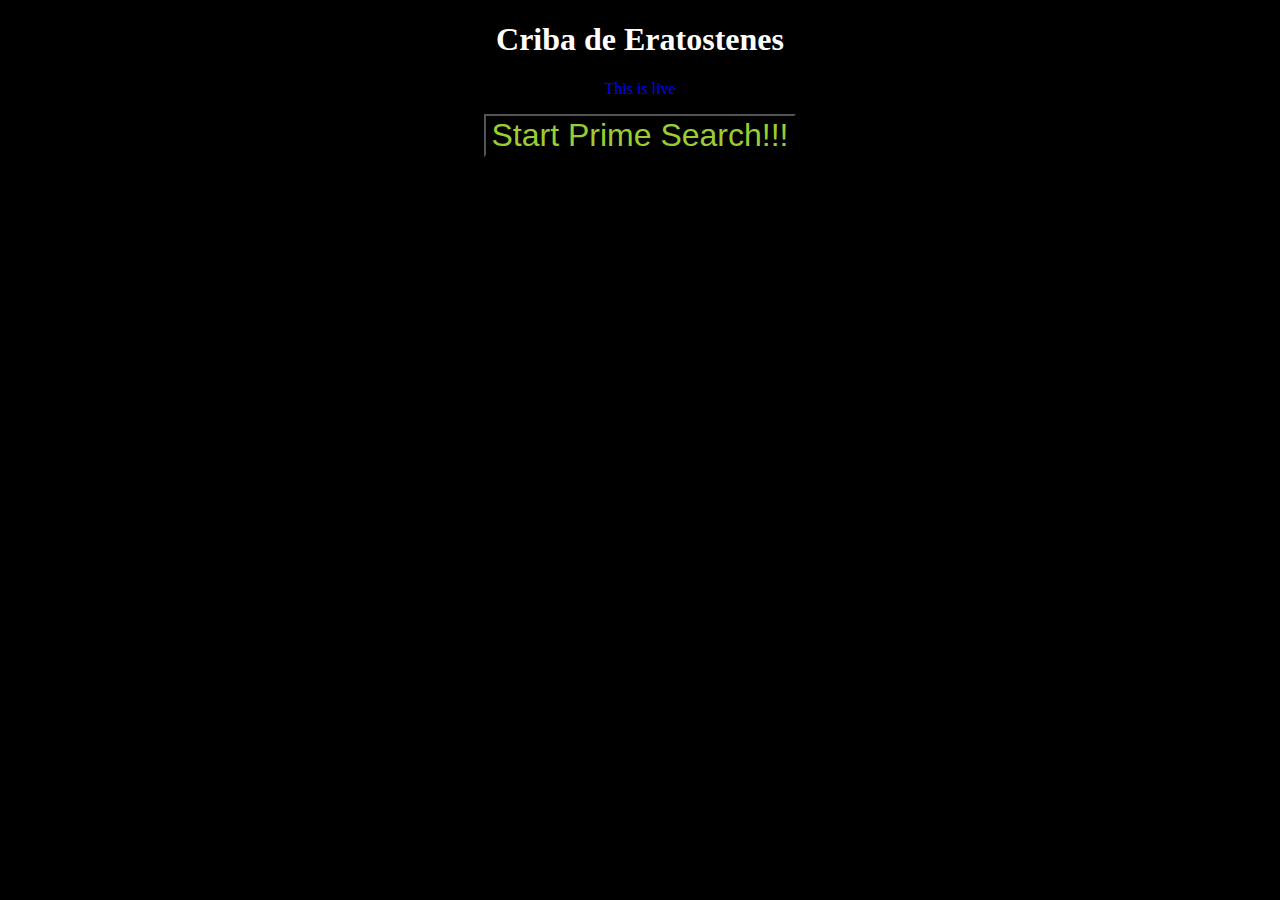
<file: matesdiscretas/index.html>
<!DOCTYPE html>
<html lang="en">
<head>
    <meta charset="UTF-8">
    <meta name="viewport" content="width=device-width, initial-scale=1.0">
    <title>Criba de Eratostenes</title>
    <link rel="stylesheet" href="./style.css">
</head>
<body>
    <H1>Criba de Eratostenes</H1>
    <p id="anIndicator">This is live</p>
    <button onclick="colorizeBoxes();" id="startButton">Start Prime Search!!!</button>
    <div id="table-container"></div>

    <script src="./script.js"></script>
</body>
</html>
</file>
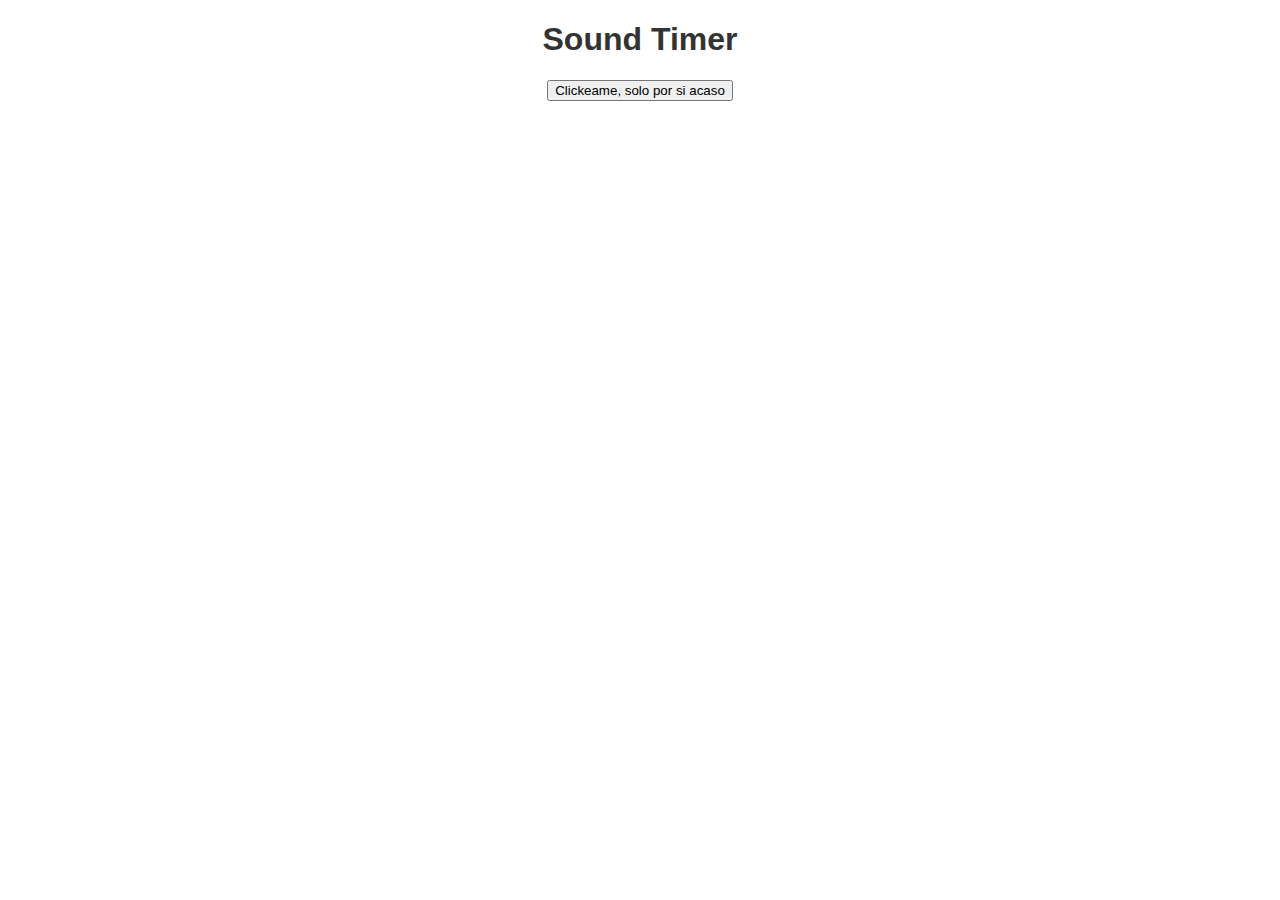
<file: 20Segundos.html>
<!DOCTYPE html>
<html lang="en">
<head>
<meta charset="UTF-8">
<meta name="viewport" content="width=device-width, initial-scale=1.0">
<title>Sound Timer</title>
<style>
    body {
    font-family: Arial, sans-serif;
    text-align: center;
}

h1 {
    color: #333;
}


</style>
</head>
<body>
<h1>Sound Timer</h1>
<button>Clickeame, solo por si acaso</button>
<audio id="sound" src="sonido.mp3" preload="auto"></audio>
<script>
    document.addEventListener("DOMContentLoaded", function() {
    setInterval(playSound, 20000); // 20 seconds interval
});

function playSound() {
    var sound = document.getElementById("sound");
    sound.play();
}

</script>
</body>
</html>
</file>
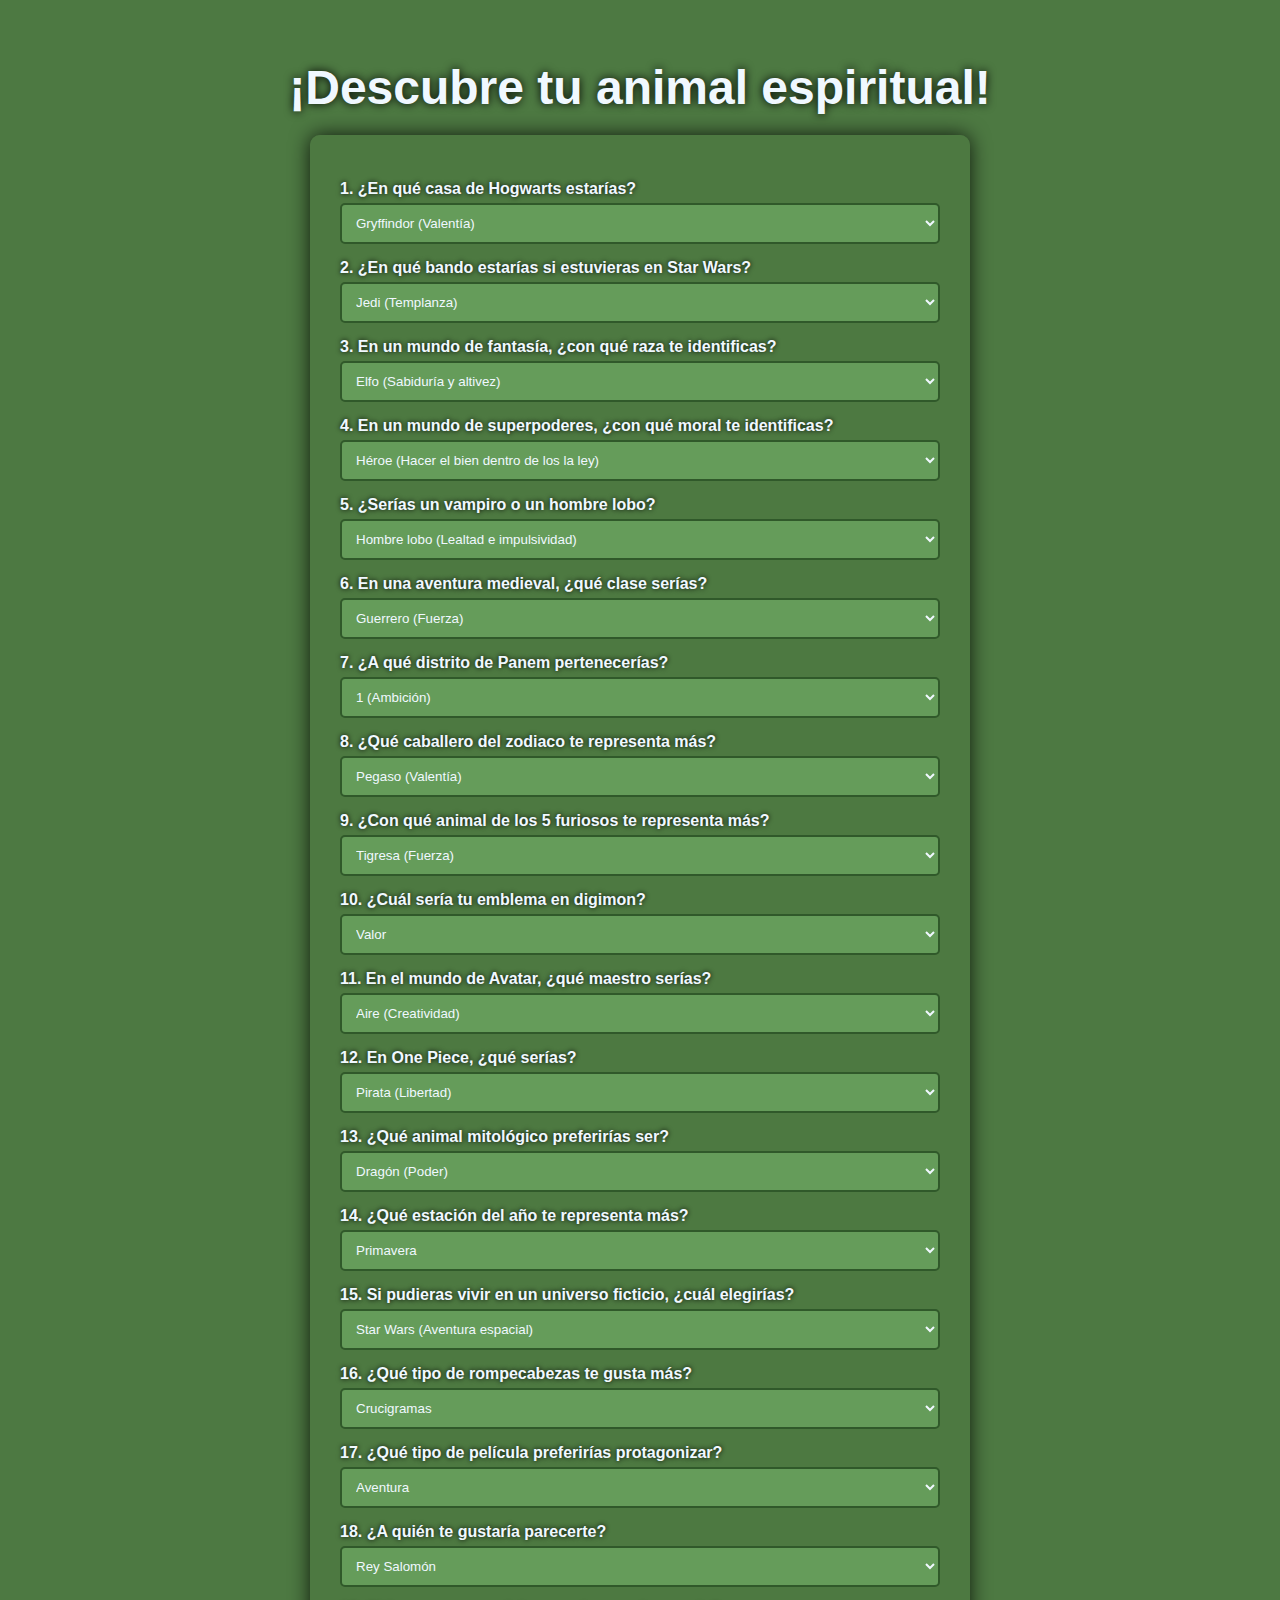
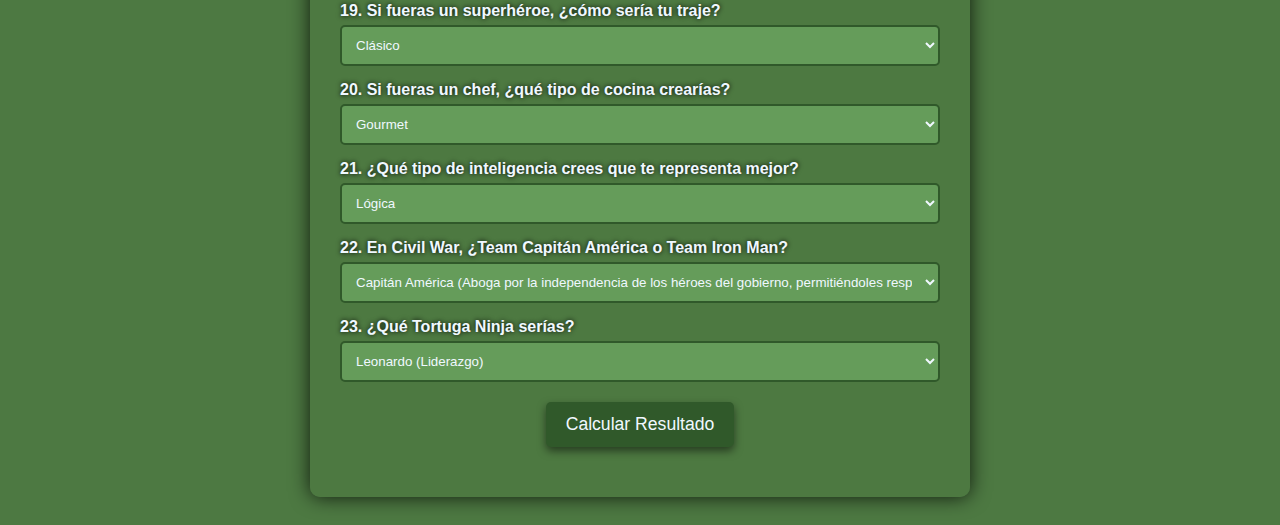
<file: animalTest.html>
<!DOCTYPE html>
<html lang="es">
<head>
    <meta charset="UTF-8">
    <meta name="viewport" content="width=device-width, initial-scale=1.0">
    <title>Descubre tu animal espiritual</title>
    <style>
/*
        body {
            font-family: sans-serif;
            display: flex;
            flex-direction: column;
            align-items: center;
            padding: 20px;
        }
        form {
            display: flex;
            flex-direction: column;
            width: 500px;
        }
        label {
            margin-top: 10px;
        }
        select {
            padding: 5px;
            margin-top: 5px;
        }
        button {
            padding: 10px;
            margin-top: 20px;
            background-color: lightblue;
            border: none;
            cursor: pointer;
        }
	*/
 /* GENERAL STYLES */
        body {
            font-family: 'Arial', sans-serif;
            background-color: #4d7942; /* Dark green */
            color:  #f0f8ff;  /* Alice Blue */
            display: flex;
            flex-direction: column;
            align-items: center;
            padding: 20px;
            text-shadow: 0 0 5px #000; /* Add a subtle glow */
        }

        h1 {
            font-size: 3em;
            margin-bottom: 20px;
            text-align: center;
            text-shadow: 0 0 10px #000; /* More pronounced glow for title */
        }

        /* FORM STYLES */
        form {
            background-color: rgba(77, 121, 66, 0.7); /* Semi-transparent dark green */
            padding: 30px;
            border-radius: 10px;
            box-shadow: 0 0 20px rgba(0, 0, 0, 0.8); /* Shadow effect */
            width: 60%; /* Adjust width as needed */
            max-width: 600px;
        }

        label {
            display: block;
            margin-top: 15px;
            font-weight: bold;
        }

        select {
            width: 100%;
            padding: 10px;
            margin-top: 5px;
            border-radius: 5px;
            background-color: #659c5a; /* Lighter green for input */
            color: #f0f8ff;
            border: 2px solid #30592a; /* Darker green border */
        }

        button {
            display: block;
            margin: 20px auto;
            padding: 12px 20px;
            background-color: #30592a; /* Darker green button */
            color: #f0f8ff;
            border: none;
            border-radius: 5px;
            font-size: 1.1em;
            cursor: pointer;
            box-shadow: 0 4px 8px rgba(0, 0, 0, 0.5); /* Button shadow */
            transition: background-color 0.3s ease; /* Smooth transition */
        }

        button:hover {
            background-color: #1f3917; /* Even darker green on hover */
        }

    </style>
</head>
<body>
    <h1>¡Descubre tu animal espiritual!</h1>
    <form id="quizForm">
        <label for="question0">1. ¿En qué casa de Hogwarts estarías?</label>
        <select id="question0" name="question0">
            <option value="Coraje">Gryffindor (Valentía)</option>
            <option value="Astucia">Slytherin (Astucia)</option>
            <option value="Curiosidad">Hufflepuff (Amabilidad)</option>
            <option value="Inteligencia">Ravenclaw (Ingenio)</option>
            <option value="None">Ninguno</option>
        </select>

        <label for="question1">2. ¿En qué bando estarías si estuvieras en Star Wars?</label>
        <select id="question1" name="question1">
            <option value="Paciencia">Jedi (Templanza)</option>
            <option value="Astucia">Sith (Pasión)</option>
            <option value="None">Ninguno</option>
        </select>

        <label for="question2">3. En un mundo de fantasía, ¿con qué raza te identificas?</label>
        <select id="question2" name="question2">
            <option value="Habilidad musical">Elfo (Sabiduría y altivez)</option>
            <option value="Destreza">Enano (Dedicación y orgullo)</option>
            <option value="Constitución">Orco (Tenacidad e impulsividad)</option>
            <option value="Ingenio">Gnomo (Creativo e impaciente)</option>
            <option value="None">Ninguno</option>
        </select>

        <label for="question3">4. En un mundo de superpoderes, ¿con qué moral te identificas?</label>
        <select id="question3" name="question3">
            <option value="Carisma">Héroe (Hacer el bien dentro de los la ley)</option>
            <option value="Astucia">Antiheroe (Hacer el bien fuera de la ley)</option>
            <option value="None">Ninguno</option>
        </select>

        <label for="question4">5. ¿Serías un vampiro o un hombre lobo?</label>
        <select id="question4" name="question4">
            <option value="Coraje">Hombre lobo (Lealtad e impulsividad)</option>
            <option value="Astucia">Vampiro (Inteligencia y egoísmo)</option>
            <option value="None">Ninguno</option>
        </select>

        <label for="question5">6. En una aventura medieval, ¿qué clase serías?</label>
        <select id="question5" name="question5">
            <option value="Coraje">Guerrero (Fuerza)</option>
            <option value="Ingenio">Mago (Inteligencia)</option>
            <option value="Agilidad">Ladrón (Astucia)</option>
            <option value="Carisma">Bardo (Carisma)</option>
            <option value="Destreza">Druida (Agilidad)</option>
            <option value="None">Ninguno</option>
        </select>

        <label for="question6">7. ¿A qué distrito de Panem pertenecerías?</label>
        <select id="question6" name="question6">
            <option value="Destreza">1 (Ambición)</option>
            <option value="Habilidad técnica">4 (Atléticos)</option>
            <option value="Constitución">7 (Fuerza)</option>
            <option value="Astucia">12 (Astucia)</option>
            <option value="None">Ninguno</option>
        </select>

        <label for="question7">8. ¿Qué caballero del zodiaco te representa más?</label>
        <select id="question7" name="question7">
            <option value="Coraje">Pegaso (Valentía)</option>
            <option value="Paciencia">Dragón (Sabiduría y disciplina)</option>
            <option value="Carisma">Andrómeda (Compasión)</option>
            <option value="Coraje">Fénix (Resiliencia)</option>
            <option value="Inteligencia">Cisne (Sentimental y control emocional)</option>
            <option value="None">Ninguno</option>
        </select>

        <label for="question8">9. ¿Con qué animal de los 5 furiosos te representa más?</label>
        <select id="question8" name="question8">
            <option value="Constitución">Tigresa (Fuerza)</option>
            <option value="Agilidad">Mono (Agilidad)</option>
            <option value="Destreza">Grulla (Destreza)</option>
            <option value="Paciencia">Mantis (Paciencia)</option>
            <option value="Astucia">Víbora (Astucia)</option>
            <option value="None">Ninguno</option>
        </select>

        <label for="question9">10. ¿Cuál sería tu emblema en digimon?</label>
        <select id="question9" name="question9">
            <option value="Coraje">Valor</option>
            <option value="Carisma">Amor</option>
            <option value="Inteligencia">Conocimiento</option>
            <option value="Paciencia">Sinceridad</option>
            <option value="Habilidad musical">Pureza</option>
            <option value="Paciencia">Esperanza</option>
            <option value="None">Ninguno</option>
        </select>

        <label for="question10">11. En el mundo de Avatar, ¿qué maestro serías?</label>
        <select id="question10" name="question10">
            <option value="Curiosidad">Aire (Creatividad)</option>
            <option value="Coraje">Fuego (Pasión)</option>
            <option value="Constitución">Tierra (Coraje)</option>
            <option value="Ingenio">Agua (Destreza)</option>
            <option value="None">Ninguno</option>
        </select>

        <label for="question11">12. En One Piece, ¿qué serías?</label>
        <select id="question11" name="question11">
            <option value="Curiosidad">Pirata (Libertad)</option>
            <option value="Liderazgo">Marino (Justicia)</option>
            <option value="Coraje">Revolucionario (Determinación)</option>
            <option value="None">Ninguno</option>
        </select>

        <label for="question12">13. ¿Qué animal mitológico preferirías ser?</label>
        <select id="question12" name="question12">
            <option value="Constitución">Dragón (Poder)</option>
            <option value="Coraje">Fénix (Esperanza)</option>
            <option value="Paciencia">Unicornio (Pureza)</option>
            <option value="Ingenio">Quimera (Fortaleza)</option>
            <option value="None">Ninguno</option>
        </select>

        <label for="question13">14. ¿Qué estación del año te representa más?</label>
        <select id="question13" name="question13">
            <option value="Curiosidad">Primavera</option>
            <option value="Carisma">Verano</option>
            <option value="Paciencia">Otoño</option>
            <option value="Paciencia">Invierno</option>
            <option value="None">Ninguno</option>
        </select>

        <label for="question14">15. Si pudieras vivir en un universo ficticio, ¿cuál elegirías?</label>
        <select id="question14" name="question14">
            <option value="Curiosidad">Star Wars (Aventura espacial)</option>
            <option value="Coraje">El Señor de los Anillos (Aventura épica)</option>
            <option value="Habilidad técnica">Matrix (Ciencia ficción)</option>
            <option value="Astucia">Juego de Tronos (Intriga política)</option>
            <option value="None">Ninguno</option>
        </select>

        <label for="question15">16. ¿Qué tipo de rompecabezas te gusta más?</label>
        <select id="question15" name="question15">
            <option value="Inteligencia">Crucigramas</option>
            <option value="Destreza">Sudoku</option>
            <option value="Ingenio">Rompecabezas visuales</option>
            <option value="Curiosidad">Acertijos de lógica</option>
            <option value="None">Ninguno</option>
        </select>

        <label for="question16">17. ¿Qué tipo de película preferirías protagonizar?</label>
        <select id="question16" name="question16">
            <option value="Curiosidad">Aventura</option>
            <option value="Carisma">Comedia</option>
            <option value="Paciencia">Drama</option>
            <option value="Inteligencia">Ciencia ficción</option>
            <option value="None">Ninguno</option>
        </select>

        <label for="question17">18. ¿A quién te gustaría parecerte?</label>
        <select id="question17" name="question17">
            <option value="Paciencia">Rey Salomón</option>
            <option value="Coraje">Aquiles</option>
            <option value="Ingenio">Leonardo Da Vinci</option>
            <option value="Carisma">Mahatma Gandhi</option>
            <option value="Paciencia">Steve Jobs</option>
            <option value="Inteligencia">Albert Einstein</option>
            <option value="None">Ninguno</option>
        </select>

        <label for="question18">19. Si fueras un superhéroe, ¿cómo sería tu traje?</label>
        <select id="question18" name="question18">
            <option value="Paciencia">Clásico</option>
            <option value="Habilidad técnica">Tecnológico</option>
            <option value="Inteligencia">Minimalista</option>
            <option value="Carisma">Extravagante</option>
            <option value="None">Ninguno</option>
        </select>

        <label for="question19">20. Si fueras un chef, ¿qué tipo de cocina crearías?</label>
        <select id="question19" name="question19">
            <option value="Destreza">Gourmet</option>
            <option value="Paciencia">Tradicional</option>
            <option value="Ingenio">Experimental</option>
            <option value="Habilidad musical">Repostería</option>
            <option value="None">Ninguno</option>
        </select>

        <label for="question20">21. ¿Qué tipo de inteligencia crees que te representa mejor?</label>
        <select id="question20" name="question20">
            <option value="Inteligencia">Lógica</option>
            <option value="Destreza">Visual-espacial</option>
            <option value="Curiosidad">Lingüístico-verbal</option>
            <option value="Paciencia">Intrapersonal</option>
            <option value="Carisma">Interpersonal</option>
            <option value="Habilidad musical">Musical</option>
            <option value="Constitución">Kinestésica</option>
            <option value="None">Ninguno</option>
        </select>

        <label for="question21">22. En Civil War, ¿Team Capitán América o Team Iron Man?</label>
        <select id="question21" name="question21">
            <option value="Coraje">Capitán América (Aboga por la independencia de los héroes del gobierno, permitiéndoles responder a amenazas sin restricciones burocráticas y con desconfianza hacia el control gubernamental)</option>
            <option value="Liderazgo">Iron Man (Cree en la necesidad de regular a los héroes para asegurar responsabilidad y prevenir conflictos)</option>
            <option value="None">Ninguno</option>
        </select>

        <label for="question22">23. ¿Qué Tortuga Ninja serías?</label>
        <select id="question22" name="question22">
            <option value="Liderazgo">Leonardo (Liderazgo)</option>
            <option value="Habilidad técnica">Donatello (Ingenio y tecnología)</option>
            <option value="Carisma">Miguel Ángel (Alegría y creatividad)</option>
            <option value="Constitución">Rafael (Fuerza y determinación)</option>
            <option value="None">Ninguno</option>
        </select>

        <button type="button" onclick="calculateResult()">Calcular Resultado</button>
    </form>

    <script>
    
    function calculateResult() {
    // Definir las cualidades y sus relaciones con las respuestas
    const qualities = {
        "Paciencia": 0,
        "Liderazgo": 0,
        "Curiosidad": 0,
        "Constitución": 0,
        "Destreza": 0,
        "Inteligencia": 0,
        "Carisma": 0,
        "Agilidad": 0,
        "Coraje": 0,
        "Astucia": 0,
        "Ingenio": 0,
        "Habilidad técnica": 0,
        "Habilidad musical": 0
    };

    // Asignación de animales a las cualidades
    const animals = {
        'Búho': ['Paciencia'],
        'Elefante': ['Paciencia'],
        'Lobo': ['Liderazgo', 'Coraje'],
        'León': ['Liderazgo', 'Coraje'],
        'Gorila': ['Liderazgo', 'Constitución'],
        'Gato': ['Curiosidad', 'Destreza', 'Astucia'],
        'Mapache': ['Curiosidad', 'Ingenio'],
        'Perro': ['Curiosidad', 'Carisma', 'Coraje'],
        'Zorro': ['Curiosidad', 'Astucia'],
        'Cuervo': ['Inteligencia', 'Astucia', 'Ingenio'],
        'Panda': ['Carisma'],
        'Águila': ['Destreza', 'Agilidad'],
        'Toro': ['Constitución', 'Coraje'],
        'Oso': ['Constitución'],
        'Canguro': ['Constitución'],
        'Hipopótamo': ['Constitución'],
        'Pulpo': ['Ingenio'],
        'Nutria': ['Habilidad técnica'],
        'Ruiseñor': ['Habilidad musical']
    };

    // Obtener las respuestas del formulario
    const form = document.getElementById('quizForm');
    const responses = [];
    for (let i = 0; i < form.elements.length; i++) {
        if (form.elements[i].tagName === 'SELECT') {
            responses.push(form.elements[i].value);
        }
    }

    // Calcular los puntajes (similar a la lógica de Python)
    for (let i = 0; i < responses.length; i++) {
        const chosenQuality = responses[i];
        if (chosenQuality !== "None") { 
            qualities[chosenQuality]++;
            for (const quality in qualities) {
                if (quality !== chosenQuality) {
                    qualities[quality]--;
                }
            }
        }
    }

    // Mostrar resultados finales (usando alertas)
    let qualitiesOutput = "Puntajes finales de cualidades:\n";
    for (const quality in qualities) {
        qualitiesOutput += `${quality}: ${qualities[quality]}\n`;
    }
    alert(qualitiesOutput);

    // Ajustar puntajes para que sean positivos
    let minScore = Math.min(...Object.values(qualities)); 
    if (minScore < 0) {
        for (const quality in qualities) {
            qualities[quality] += Math.abs(minScore);
        }
    }

    // Calcular el total de puntos para los porcentajes
    let totalPoints = Object.values(qualities).reduce((sum, score) => sum + score, 0);

    // Mostrar los porcentajes de cada cualidad
    let percentagesOutput = "Porcentajes de cualidades:\n";
    if (totalPoints === 0) {
        for (const quality in qualities) {
            percentagesOutput += `${quality}: 0.00%\n`;
        }
    } else {
        for (const quality in qualities) {
            let percentage = (qualities[quality] / totalPoints) * 100;
            percentagesOutput += `${quality}: ${percentage.toFixed(2)}%\n`;
        }
    }
    alert(percentagesOutput);

    // Calcular los puntos totales para cada animal
    const animalScores = {};
    for (const animal in animals) {
        let totalScore = 0;
        animals[animal].forEach(quality => {
            totalScore += qualities[quality]; 
        });
        animalScores[animal] = totalScore;
    }

    // Mostrar el puntaje acumulado de cada animal
    let animalScoresOutput = "Puntajes totales por animal:\n";
    for (const animal in animalScores) {
        animalScoresOutput += `${animal}: ${animalScores[animal].toFixed(2)}\n`; 
    }
    alert(animalScoresOutput);

    // Encontrar el animal con el puntaje más alto
    let bestAnimal = '';
    let highestScore = -Infinity;
    for (const animal in animalScores) {
        if (animalScores[animal] > highestScore) {
            bestAnimal = animal;
            highestScore = animalScores[animal];
        }
    }

    // Mostrar el resultado final
    alert(`¡El animal que mejor te representa es: ${bestAnimal} con un puntaje de ${highestScore.toFixed(2)}!`);
}
    /*
	    function calculateResult() {
    // Definir las cualidades y sus relaciones con las respuestas
    const qualities = {
        "Paciencia": 0,
        "Liderazgo": 0,
        "Curiosidad": 0,
        "Constitución": 0,
        "Destreza": 0,
        "Inteligencia": 0,
        "Carisma": 0,
        "Agilidad": 0,
        "Coraje": 0,
        "Astucia": 0,
        "Ingenio": 0,
        "Habilidad técnica": 0,
        "Habilidad musical": 0
    };

    // Asignación de animales a las cualidades
    const animals = {
        'Búho': ['Paciencia'],
        'Elefante': ['Paciencia'],
        'Lobo': ['Liderazgo', 'Coraje'],
        'León': ['Liderazgo', 'Coraje'],
        'Gorila': ['Liderazgo', 'Constitución'],
        'Gato': ['Curiosidad', 'Destreza', 'Astucia'],
        'Mapache': ['Curiosidad', 'Ingenio'],
        'Perro': ['Curiosidad', 'Carisma', 'Coraje'],
        'Zorro': ['Curiosidad', 'Astucia'],
        'Cuervo': ['Inteligencia', 'Astucia', 'Ingenio'],
        'Panda': ['Carisma'],
        'Águila': ['Destreza', 'Agilidad'],
        'Toro': ['Constitución', 'Coraje'],
        'Oso': ['Constitución'],
        'Canguro': ['Constitución'],
        'Hipopótamo': ['Constitución'],
        'Pulpo': ['Ingenio'],
        'Nutria': ['Habilidad técnica'],
        'Ruiseñor': ['Habilidad musical']
    };

    // Obtener las respuestas del formulario
    const form = document.getElementById('quizForm');
    const responses = [];
    for (let i = 0; i < form.elements.length; i++) {
        if (form.elements[i].tagName === 'SELECT') {
            responses.push(form.elements[i].value);
        }
    }

    // Calculate Scores (Corrected Logic)
    for (let i = 0; i < responses.length; i++) {
        const selectedQuality = responses[i];
        if (selectedQuality !== 'None') { // Only process if the option wasn't "Ninguno"
            qualities[selectedQuality]++;
            for (const quality in qualities) {
                if (quality !== selectedQuality) {
                    qualities[quality]--;
                }
            }
        }
    }

    // Adjust scores to be positive
    let minScore = Math.min(...Object.values(qualities));
    if (minScore < 0) {
        for (const quality in qualities) {
            qualities[quality] += Math.abs(minScore);
        }
    }

    // Calculate total points for each animal based on associated qualities
    const animalScores = {};
    for (const animal in animals) {
        let totalScore = 0;
        animals[animal].forEach(quality => {
            totalScore += qualities[quality];
        });
        animalScores[animal] = totalScore;
    }

    // Find the animal with the highest score
    let bestAnimal = '';
    let highestScore = -Infinity;
    for (const animal in animalScores) {
        if (animalScores[animal] > highestScore) {
            bestAnimal = animal;
            highestScore = animalScores[animal];
        }
    }

    // Show the result in an alert
    alert(`¡Tu animal espiritual es el ${bestAnimal} con un puntaje de ${highestScore}!`);
}*/
    </script>

</body>
</html>
</file>
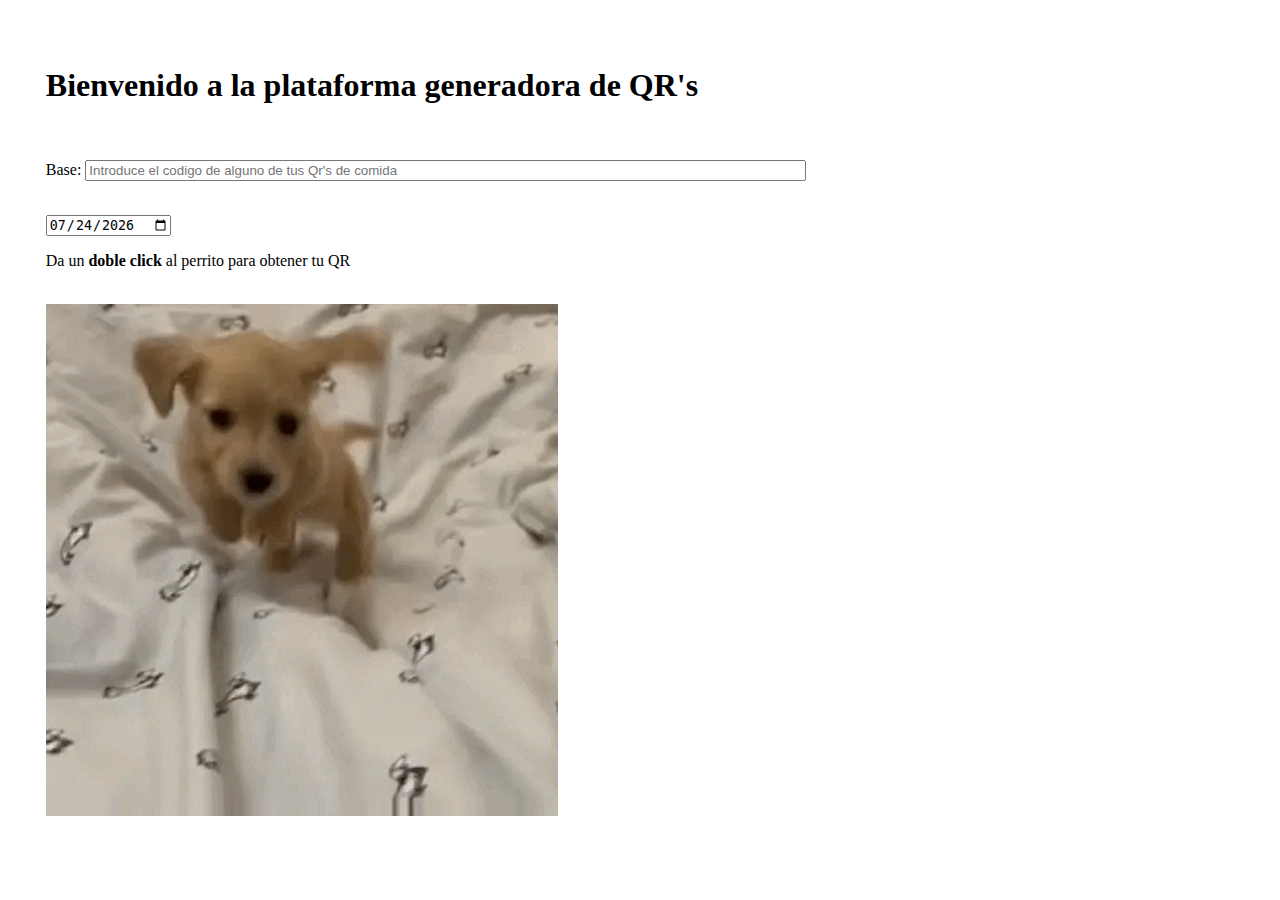
<file: aQrApp.html>
<!DOCTYPE html>
<html lang="en">
<head>
    <meta charset="UTF-8">
    <meta name="viewport" content="width=device-width, initial-scale=1.0">
    <title>QRcodes</title>
    <style>
        .qrImage{
            max-width: 80%;
            max-height: 80%;
        }
        #qrImageContainer{
            /* text-align: center; */
            display: flex;
            justify-content: center;
            align-items: center;
            height: 100vh;
        }
        body{
            padding: 1cm;
            background: white;
            color: black;
        }
    </style>
</head>
<body>
    <div id="form">

        <h1>Bienvenido a la plataforma generadora de QR's</h1>
        <br>
        <p>Base: 
            <input style="width: 60%;" type="text" placeholder="Introduce el codigo de alguno de tus Qr's de comida" oninput="baseChange(this)" id="baseInput">
        </p>
        <br>
        <input type="date" id="dateInput">
        <br>
        <p>Da un <b>doble click</b> al perrito para obtener tu QR</p>
    </div>
    <br>
    
    <img src="./cuteDog.gif" alt="" class="qrImage" ondblclick="generateQr(this)">
    
      
    <script>
        var currentDate = new Date();
        document.getElementById("dateInput").value = formatDate(currentDate.toLocaleDateString());

        if(localStorage.getItem("baseCode") != null){
            document.getElementById("baseInput").value = localStorage.getItem("baseCode");
        }
        
        
        function baseChange(baseInput){
            localStorage.setItem("baseCode", baseInput.value);
        }
        
        function generateQr(theImage){ 
            var baseCode = document.getElementById("baseInput").value;
            
            let theDesireDate = document.getElementById("dateInput").value;
            
            
            let qrCodeLink = replaceDates(baseCode, theDesireDate);

            if(qrCodeLink.length != 41 && qrCodeLink.length != 42){
                alert("Bad code base")
                return;
            }
            document.documentElement.requestFullscreen().catch((e)=>{
                console.log(e);
            });
            document.getElementById("form").style.display = "none";
            theImage.src = `https://api.qrserver.com/v1/create-qr-code/?size=500x500&data=${qrCodeLink}`; //%23 = #
        }


        function formatDate(inputDate){
            const dateComponents = inputDate.split('/');

            const month = dateComponents[0];
            const day = dateComponents[1];
            const year = dateComponents[2];

            const formattedDate = new Date(`${year}-${month}-${day}`);
            
            const yyyy = formattedDate.getFullYear();
            const mm = String(formattedDate.getMonth() + 1).padStart(2, '0');
            const dd = String(formattedDate.getDate()).padStart(2, '0');
            return `${yyyy}-${mm}-${dd}`;
        }


        function replaceDates(inputString, newDate) {
            const regex = /\d{4}-\d{2}-\d{2}/g;
            const replacedString = inputString.replace(regex, newDate);
            const finalResult = replacedString.replace(/#/g, '%23');
            return finalResult;
        }

        // Komentario

    </script>
</body>
</html>
</file>
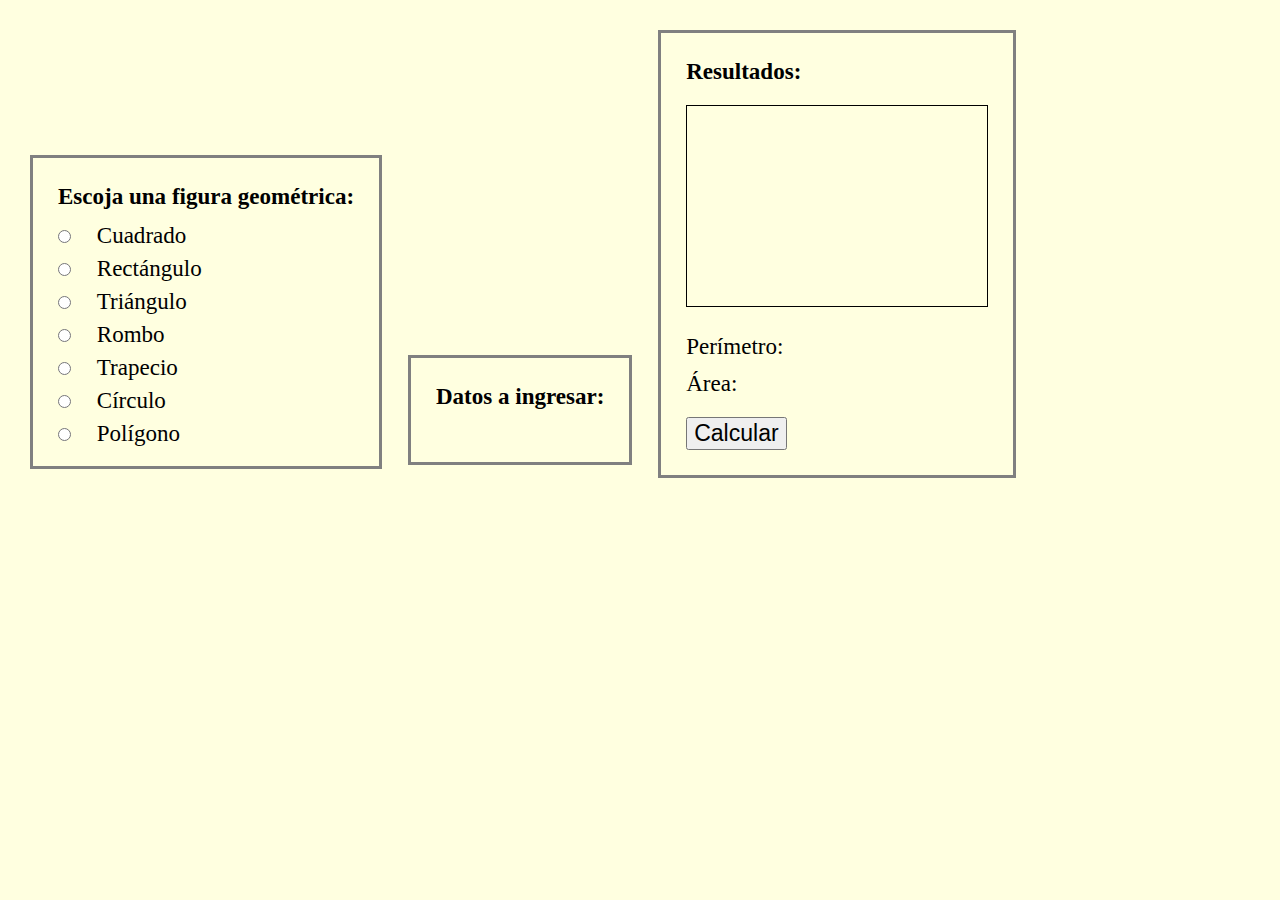
<file: figurasGeometricas.html>
<!DOCTYPE html>
<html lang="en">
<head>
    <meta charset="UTF-8">
    <meta name="viewport" content="width=device-width, initial-scale=1.0">
    <title>Figuras geométricas</title>
    <style>
        *{
            margin: 10px;
            font-size: 1.2rem;

        }
        .inputNum, .groupBox{
            border: 3px solid gray;
            max-width: fit-content;
            padding: 15px;
            display: inline-block;

        }
        body{
            background-color: lightyellow;
        }
        #groupBox2>label, #groupBox2>input{
            display: none;
        }
        #groupBox2>input{
            margin-bottom: 30px;
        }
    </style>
</head>
<body>
    <div id="groupBox1" class="groupBox">
        <h3>Escoja una figura geométrica:</h3>

        <input type="radio" name="figure" id="cuadrado" value="cuadrado">
        <label for="cuadrado">Cuadrado</label><br>

        <input type="radio" name="figure" id="rectangulo" value="rectangulo">
        <label for="rectangulo">Rectángulo</label><br>

        <input type="radio" name="figure" id="triangulo" value="triangulo">
        <label for="triangulo">Triángulo</label><br>

        <input type="radio" name="figure" id="rombo" value="rombo">
        <label for="rombo">Rombo</label><br>

        <input type="radio" name="figure" id="trapecio" value="trapecio">
        <label for="trapecio">Trapecio</label><br>

        <input type="radio" name="figure" id="circulo" value="circulo">
        <label for="circulo">Círculo</label><br>

        <input type="radio" name="figure" id="poligono" value="poligono">
        <label for="poligono">Polígono</label><br>
    </div>

    <div id="groupBox2" class="groupBox">
        <h3>Datos a ingresar:</h3>

        <label for="lbl_1">Dato 1</label>
        <input type="number" name="" id="n1">

        <label for="lbl_2">Dato 2</label>
        <input type="number" name="" id="n2">

        <label for="lbl_3">Dato 3</label>
        <input type="number" name="" id="n3">
        <br>

        <label for="lbl_4">Dato 4</label>
        <input type="number" name="" id="n4">

    </div>

    <div id="groupBox3" class="groupBox">
        <h3>Resultados:</h3>

        <canvas id="pictrbx_1" width="300" height="200" style="border:1px solid #000;"></canvas>
        <p>Perímetro: <span id="txtbox_per"></span></p>
        <p>Área: <span id="txtbox_area"></span></p>

        <button id="btn_calcular">Calcular</button>

    </div>



    <script>
        const radioButtons = document.querySelectorAll('input[name="figure"]');
        const inputsAndLabels = document.getElementById("groupBox2").querySelectorAll('input, label');
        txtbox_per = document.getElementById("txtbox_per");
        txtbox_area = document.getElementById("txtbox_area");

        const n1 = document.getElementById("n1");
        const n2 = document.getElementById("n2");
        const n3 = document.getElementById("n3");
        const n4 = document.getElementById("n4");
        
        radioButtons.forEach((radio) => {
            radio.addEventListener('change', () => {
                inputsAndLabels.forEach(elements =>{
                    //console.log(index);
                    elements.style.display='none';
                })
                n1.value = 0;
                n2.value = 0;
                n3.value = 0;
                n4.value = 0;
                dibujarFigura(radio.value);
                switch(radio.value) {
                    case "cuadrado":
                        for(let i=0; i<1*2; i++){
                            inputsAndLabels[i].style.display="block";
                        }
                        inputsAndLabels[0*2].innerText = "Lado";
                        break;

                    case "rectangulo":
                        for(let i=0; i<2*2; i++){
                            inputsAndLabels[i].style.display="block";
                        }
                        inputsAndLabels[0*2].innerText = "Largo";
                        inputsAndLabels[1*2].innerText = "Alto";
                    break;

                    case "triangulo":
                        for(let i=0; i<2*2; i++){
                            inputsAndLabels[i].style.display="block";
                        }
                        inputsAndLabels[0*2].innerText = "Base";
                        inputsAndLabels[1*2].innerText = "Altura";
                    break;

                    case "rombo":
                        for(let i=0; i<2*2; i++){
                            inputsAndLabels[i].style.display="block";
                        }
                        inputsAndLabels[0*2].innerText = "Diagonal mayor";
                        inputsAndLabels[1*2].innerText = "Diagonal menor";
                    break;

                    case "trapecio":
                        for(let i=0; i<3*2; i++){
                            inputsAndLabels[i].style.display="block";
                        }
                        inputsAndLabels[0*2].innerText = "Lado grande";
                        inputsAndLabels[1*2].innerText = "Lado chico";
                        inputsAndLabels[2*2].innerText = "Altura";
                    break;

                    case "circulo":
                        for(let i=0; i<1*2; i++){
                            inputsAndLabels[i].style.display="block";
                        }
                        inputsAndLabels[0*2].innerText = "radio";
                    break;

                    case "poligono":
                        for(let i=0; i<3*2; i++){
                            inputsAndLabels[i].style.display="block";
                        }
                        inputsAndLabels[0*2].innerText = "Lados";
                        inputsAndLabels[1*2].innerText = "Base";
                        inputsAndLabels[2*2].innerText = "Apotema";
                    break;
                }
            });
        });

        function dibujarFigura(figura) {
            const canvas = document.getElementById('pictrbx_1');
            const ctx = canvas.getContext('2d');

            // Limpiar el canvas antes de dibujar
            ctx.clearRect(0, 0, canvas.width, canvas.height);

            ctx.beginPath();

            switch(figura) {
                case 'cuadrado':
                    ctx.rect(50, 50, 100, 100); // x, y, ancho, alto
                    break;
                case 'rectangulo':
                    ctx.rect(30, 50, 140, 80); // x, y, ancho, alto
                    break;
                case 'triangulo':
                    ctx.moveTo(100, 30); // vértice superior
                    ctx.lineTo(60, 150); // vértice inferior izquierdo
                    ctx.lineTo(140, 150); // vértice inferior derecho
                    ctx.closePath(); // cerrar el triángulo
                    break;
                case 'rombo':
                    ctx.moveTo(100, 30);  // vértice superior
                    ctx.lineTo(50, 100); // vértice derecho
                    ctx.lineTo(100, 170); // vértice inferior
                    ctx.lineTo(150, 100);  // vértice izquierdo
                    ctx.closePath();      // cerrar el rombo

                    break;
                case 'trapecio':
                    ctx.moveTo(50, 80);  // vértice superior izquierdo
                    ctx.lineTo(150, 80); // vértice superior derecho
                    ctx.lineTo(130, 180); // vértice inferior derecho
                    ctx.lineTo(70, 180);  // vértice inferior izquierdo
                    ctx.closePath(); // cerrar el trapecio
                    break;
                case 'circulo':
                    ctx.arc(100, 100, 50, 0, Math.PI * 2); // x, y, radio, ángulo inicial, ángulo final
                    break;
                case 'poligono':
                    const lado = 50;
                    const centroX = 100;
                    const centroY = 150;
                    for (let i = 0; i < 6; i++) {
                        ctx.lineTo(
                            centroX + lado * Math.cos((Math.PI / 3) * i),
                            centroY + lado * Math.sin((Math.PI / 3) * i)
                        );
                    }
                    ctx.closePath(); // cerrar el hexágono
                    break;
                default:
                    console.log("Figura no reconocida");
                    break;
            }
            

            // Rellenar y dibujar el contorno de la figura
            ctx.fillStyle = 'lightblue';
            ctx.fill();
            ctx.stroke();
        }

        document.getElementById("btn_calcular").addEventListener('click', ()=>{
            let selectedFigure = '';
            radioButtons.forEach((radio) => {
                if (radio.checked) {
                    selectedFigure = radio.value;
                }
            });
            const n1v = Number(n1.value);
            const n2v = Number(n2.value);
            const n3v = Number(n3.value);
            const n4v = Number(n4.value);
            switch(selectedFigure) {
                case "cuadrado":
                    txtbox_per.innerText = 4*n1v;
                    txtbox_area.innerText = n1v**2;
                    break;
                
                case "rectangulo":
                    txtbox_per.innerText = 2*n1v + 2*n2v;
                    txtbox_area.innerText = n1v*n2v;
                break;
                
                case "triangulo":
                    let unLado = Math.sqrt((n1v/2)**2 + n2v**2);                    
                    txtbox_per.innerText = n1v + 2*unLado;
                    txtbox_area.innerText = (n1v*n2v)/2;
                break;
                
                case "rombo":
                    let unLadoR = Math.sqrt((n1v/2)**2 + (n2v/2)**2);                    
                    txtbox_per.innerText = 4*unLadoR;
                    txtbox_area.innerText = (n1v*n2v)/2;
                break;
                
                case "trapecio":
                    let unLadoT = Math.sqrt(((n1v-n2v)/2)**2 + n3v**2);                    
                    txtbox_per.innerText = n1v + n2v + 2*unLadoT;
                    txtbox_area.innerText = (n1v+n2v)/2*n3v;
                break;
                
                case "circulo":
                    txtbox_per.innerText = Math.PI *n1v * 2;
                    txtbox_area.innerText = Math.PI * n1v**2;                    
                break;
                
                case "poligono":
                    txtbox_per.innerText = n1v * n2v;
                    txtbox_area.innerText = (n1v*n3v)/2*n2v;

                    for(let i=0; i<3*2; i++){
                        inputsAndLabels[i].style.display="block";
                    }
                    inputsAndLabels[0*2].innerText = "Lados";
                    inputsAndLabels[1*2].innerText = "Base";
                    inputsAndLabels[2*2].innerText = "Apotema";
                break;
            }
        })
    </script>
</body>
</html>
</file>
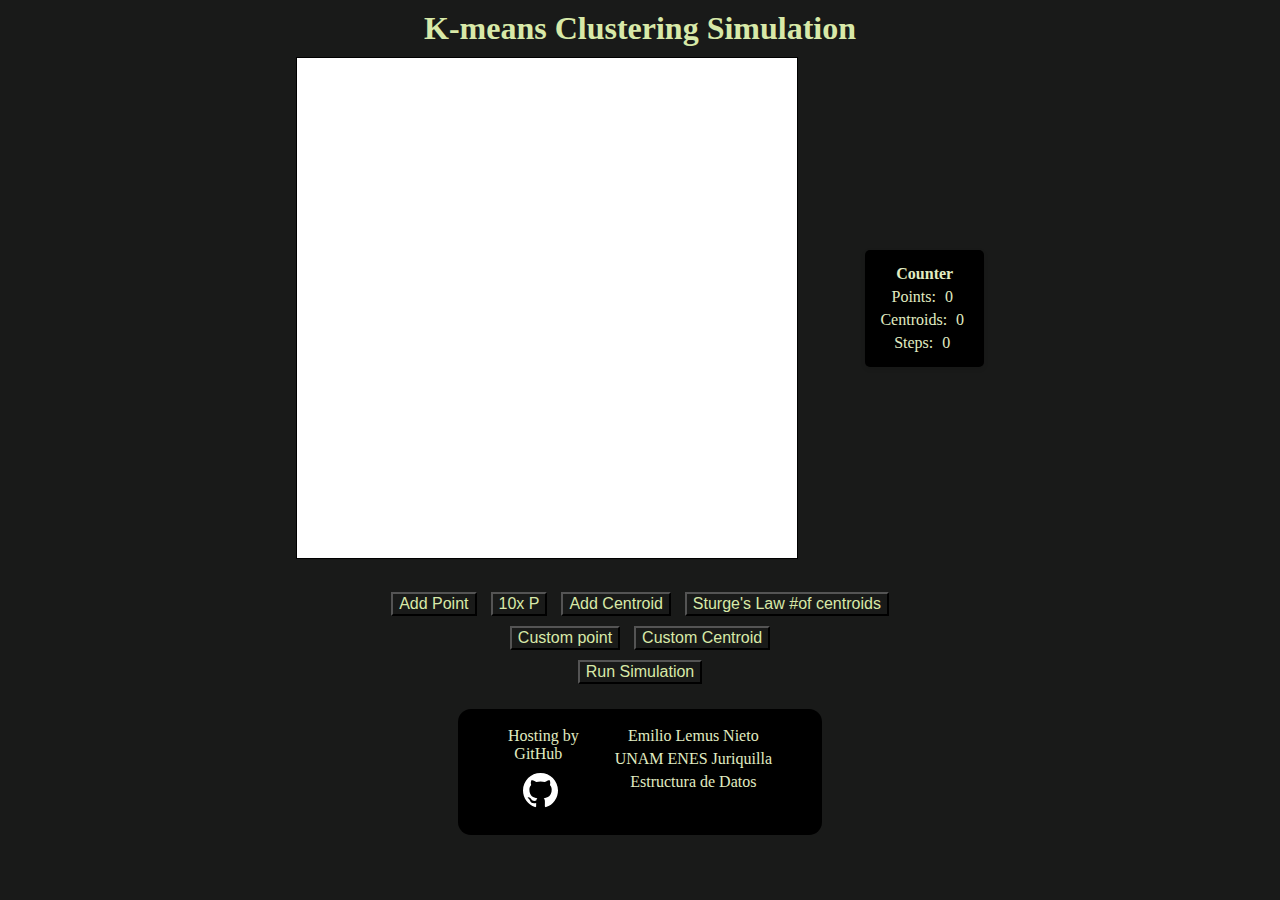
<file: Kmeans/pre-build.html>
<!DOCTYPE html>
<html lang="en">
<head>
<meta charset="UTF-8">
<meta name="viewport" content="width=device-width, initial-scale=1.0">
<title>K-means Clustering Simulation</title>
<style>
    body{}
    canvas {
        border: 1px solid black;
        background-color: white;
    }
    /*https://colorhunt.co/palette/191a191e51284e9f3dd8e9a8*/
    *{
        margin: 5px;
        text-align: center;
        color: rgb(216, 233, 168);
        background-color: rgb(25, 26, 25);
        font-size: 1rem;
    }
    h1{
        font-size: 2rem;
    }
    .activeButton{
        background: rgb(78, 159, 61);
    }

    /*Sponsor / Contact???*/
    .hostAd *{
        background: black;
        color: rgb(225, 236, 194);
    }
    .hostAd {
      text-align: center;
      border-radius: 13px;
      width: max-content;
      margin: 15px auto;
      margin-bottom: 20px;
      display: block;
      color: white;
      padding: 3px 30px;
      background: black;/* !important;*/
    
      position: fixed;
      left: 50%;
      transform: translateX(-50%);
      bottom: 5%;
    }
    
    .content-box {
      display: flex;
    }
    
    .name-university{
      margin-left: 1rem;
    }
    a {
      color: inherit;
      text-decoration: none;
    }
    a:hover {
      text-decoration: underline;
    }

    #container {
        display: flex;
        justify-content: center;
        align-items: center;
    }
    #counter {
        background-color: black;
        margin-left: 5%;
        padding: 10px;
        border-radius: 5px;
        box-shadow: 0 2px 5px rgba(0, 0, 0, 0.1);
        display: inline-block;
    }
    #counter *{
        color: rgb(225, 236, 194);
        background: black;
    }

</style>
</head>
<body>
<h1>K-means Clustering Simulation</h1>
<div id="container">
    <canvas id="canvas" width="500" height="500"></canvas>
    <div id="counter">
        <h2>Counter</h2>
        <p>Points: <span id="pointCount">0</span></p>
        <p>Centroids: <span id="centroidCount">0</span></p>
        <p>Steps: <span id="stepsCount">0</span></p>
    </div>
</div>
<br>
<button onclick="addPoint()">Add Point</button>
<button onclick="add10xPoints()">10x P</button>
<button onclick="addCentroid()">Add Centroid</button>
<button onclick="addCorrectAofC()">Sturge's Law #of centroids</button>
<br>
<button onclick="toggleAddPoints()" id="addingPoints">Custom point</button>
<button onclick="toggleAddCentroids()" id="addingCentroids">Custom Centroid</button>
<br>
<button onclick="runSimulation()">Run Simulation</button>


<div class="hostAd">
    <div class="content-box">
      <div class="text-logo">
        <p><a href="https://github.com/EmilioLem/portfolio/tree/main/Kmeans">Hosting by<br>GitHub</a></p>
        <p>
          <svg aria-hidden="true" height="35" viewBox="0 0 16 16" version="1.1" width="35" data-view-component="true" class="octicon octicon-mark-github">
            <path fill-rule="evenodd" fill="white" d="M8 0C3.58 0 0 3.58 0 8c0 3.54 2.29 6.53 5.47 7.59.4.07.55-.17.55-.38 0-.19-.01-.82-.01-1.49-2.01.37-2.53-.49-2.69-.94-.09-.23-.48-.94-.82-1.13-.28-.15-.68-.52-.01-.53.63-.01 1.08.58 1.23.82.72 1.21 1.87.87 2.33.66.07-.52.28-.87.51-1.07-1.78-.2-3.64-.89-3.64-3.95 0-.87.31-1.59.82-2.15-.08-.2-.36-1.02.08-2.12 0 0 .67-.21 2.2.82.64-.18 1.32-.27 2-.27.68 0 1.36.09 2 .27 1.53-1.04 2.2-.82 2.2-.82.44 1.1.16 1.92.08 2.12.51.56.82 1.27.82 2.15 0 3.07-1.87 3.75-3.65 3.95.29.25.54.73.54 1.48 0 1.07-.01 1.93-.01 2.2 0 .21.15.46.55.38A8.013 8.013 0 0016 8c0-4.42-3.58-8-8-8z"></path>
          </svg>
        </p>
      </div>
      <div class="name-university">
        <p><a href="https://github.com/emiliolem">Emilio Lemus Nieto</a></p>
        <p><a href="https://www.enesjuriquilla.unam.mx/">UNAM ENES Juriquilla</a></p>
        <p>Estructura de Datos</p>
      </div>
    </div>
  </div>


<script>
    const canvas = document.getElementById('canvas');
    const ctx = canvas.getContext('2d');
    var points = [];
    var centroids = [];
    var stepsCount = 0;
    var oldPoints = []
    const COLORS = ['red', 'blue', 'green', 'orange', 'purple', 'yellow', 'cyan', 'magenta', 'brown', 'pink', 'teal', 'lavender', 'maroon', 'olive', 'navy', 'indigo', 'tan', 'salmon', 'coral', 'gold', 'silver', 'skyblue', 'lime', 'orchid', 'steelblue', 'violet', 'crimson', 'turquoise', 'sienna', 'peru', 'rosybrown', 'cadetblue', 'thistle', 'chocolate', 'firebrick', 'slateblue', 'darkorange', 'darkkhaki', 'lightseagreen', 'mediumvioletred', 'darkslategray', 'royalblue', 'darkolivegreen', 'saddlebrown', 'darkslategrey', 'darkgoldenrod', 'dodgerblue', 'tomato', 'mediumseagreen', 'burlywood', 'darkorchid', 'darkcyan', 'goldenrod', 'seagreen', 'cornflowerblue', 'indianred', 'mediumslateblue', 'darkseagreen', 'palevioletred', 'mediumaquamarine', 'dimgray', 'mediumturquoise', 'lightcoral', 'springgreen', 'darkred', 'slategray', 'midnightblue', 'darkgreen', 'darkturquoise', 'chocolate', 'cadetblue', 'salmon', 'darkorange', 'firebrick', 'sienna', 'saddlebrown', 'darkolivegreen', 'olive', 'darkslategray', 'slategray', 'darkslategrey', 'darkgoldenrod', 'darkred', 'darkgreen', 'darkblue', 'navy', 'darkviolet', 'darkgray', 'darkmagenta', 'brown', 'black'];
    //console.log(`${COLORS.length} colors available!!!`); //91

    function addPoint() {
        const x = Math.floor(Math.random() * canvas.width);
        const y = Math.floor(Math.random() * canvas.height);
        points.push({ x, y });
        draw(false);
    }

    function addCentroid() {
        const x = Math.floor(Math.random() * canvas.width);
        const y = Math.floor(Math.random() * canvas.height);
        centroids.push({ x, y });
        draw(false);
    }
    function add10xPoints(){
        for(let i=0; i<10; i++){
            addPoint();
        }
    }

    function addCorrectAofC(){
        let ammountCorrect = Math.log(points.length);// + 1; 
        centroids = [];
        for(let i=0; i<ammountCorrect; i++){
            addCentroid();
        }
    }


    let canAddPoints = false;
    let canAddCentroids = false;
    const ApointsButton = document.getElementById('addingPoints');
    const AcentrrButton = document.getElementById('addingCentroids');
    function toggleAddPoints() {
        ApointsButton.classList.toggle('activeButton');
        AcentrrButton.classList.remove('activeButton');

        canAddPoints = !canAddPoints;
        canAddCentroids = false;
    }

    function toggleAddCentroids() {
        AcentrrButton.classList.toggle('activeButton');
        ApointsButton.classList.remove('activeButton');

        canAddCentroids = !canAddCentroids;
        canAddPoints = false;
    }
    
    canvas.addEventListener('click', (event)=>{
        const rect = canvas.getBoundingClientRect();
        const x = event.clientX - rect.left;
        const y = event.clientY - rect.top;
        if (canAddPoints) {
            points.push({ x, y });
        }
        if (canAddCentroids) {
            centroids.push({ x, y });
        }
        draw();
    });



    function distance(point1, point2) {
        return Math.sqrt(Math.pow(point1.x - point2.x, 2) + Math.pow(point1.y - point2.y, 2));
    }

    function assignPointsToCentroids() {
        for (const point of points) {
            let minDistance = Infinity;
            let closestCentroidIndex = -1;
            for (let i = 0; i < centroids.length; i++) {
                const dist = distance(point, centroids[i]);
                if (dist < minDistance) {
                    minDistance = dist;
                    closestCentroidIndex = i;
                }
            }
            point.closestCentroidIndex = closestCentroidIndex;
        }
    }

    function recalculateCentroids() {
        for (let i = 0; i < centroids.length; i++) {
            let totalX = 0;
            let totalY = 0;
            let numPoints = 0;
            for (const point of points) {
                if (point.closestCentroidIndex === i) {
                    totalX += point.x;
                    totalY += point.y;
                    numPoints++;
                }
            }
            if (numPoints > 0) {
                centroids[i].x = totalX / numPoints;
                centroids[i].y = totalY / numPoints;
            }
        }
    }

    function draw(sim) {
        updateCounter()
        ctx.clearRect(0, 0, canvas.width, canvas.height);

        // Draw centroids
        for (let i = 0; i < centroids.length; i++) {
            ctx.beginPath();
            ctx.arc(centroids[i].x, centroids[i].y, 10, 0, 2 * Math.PI);
            ctx.fillStyle = COLORS[i % COLORS.length];
            ctx.fill();
        }

        // Draw points
        for (const point of points) {
            ctx.beginPath();
            ctx.arc(point.x, point.y, 5, 0, 2 * Math.PI);
            ctx.fillStyle = sim? COLORS[point.closestCentroidIndex % COLORS.length] : 'black';
            ctx.fill();
        }
    }

    function runSimulation() {
        assignPointsToCentroids();
        console.log(JSON.stringify(oldPoints));
        if(oldPoints != JSON.stringify(points)){
            console.log("there where changes");
            stepsCount++;
            document.getElementById('stepsCount').textContent = stepsCount;
            oldPoints = JSON.stringify(points);
        }
        recalculateCentroids();
        draw(true);
    }

    function updateCounter() {
        document.getElementById('pointCount').textContent = points.length;
        document.getElementById('centroidCount').textContent = centroids.length;
    }
</script>
</body>
</html>
</file>
<file: matesdiscretas/style.css>
*{
    background: black;
    color: white;
    text-align: center;
}
#startButton{
  font-size: xx-large;
  color: yellowgreen;
}

#table-container {
  display: flex;
  flex-wrap: wrap;
  max-width: 80%;/*600px; /* Adjust as needed */
  margin: 0 auto; /* Center the container */
}

.boxy {
  width: 50px; /* Adjust the width of each box */
  height: 50px; /* Adjust the height of each box */
  border: 5px solid #ccc; /* Add a border for better visibility */
  border-radius: 5px;
  /* border-color: red; */
  box-sizing: border-box;
  display: flex;
  align-items: center;
  justify-content: center;
  margin: 5px; /* Adjust the margin between boxes */
}
</file>
